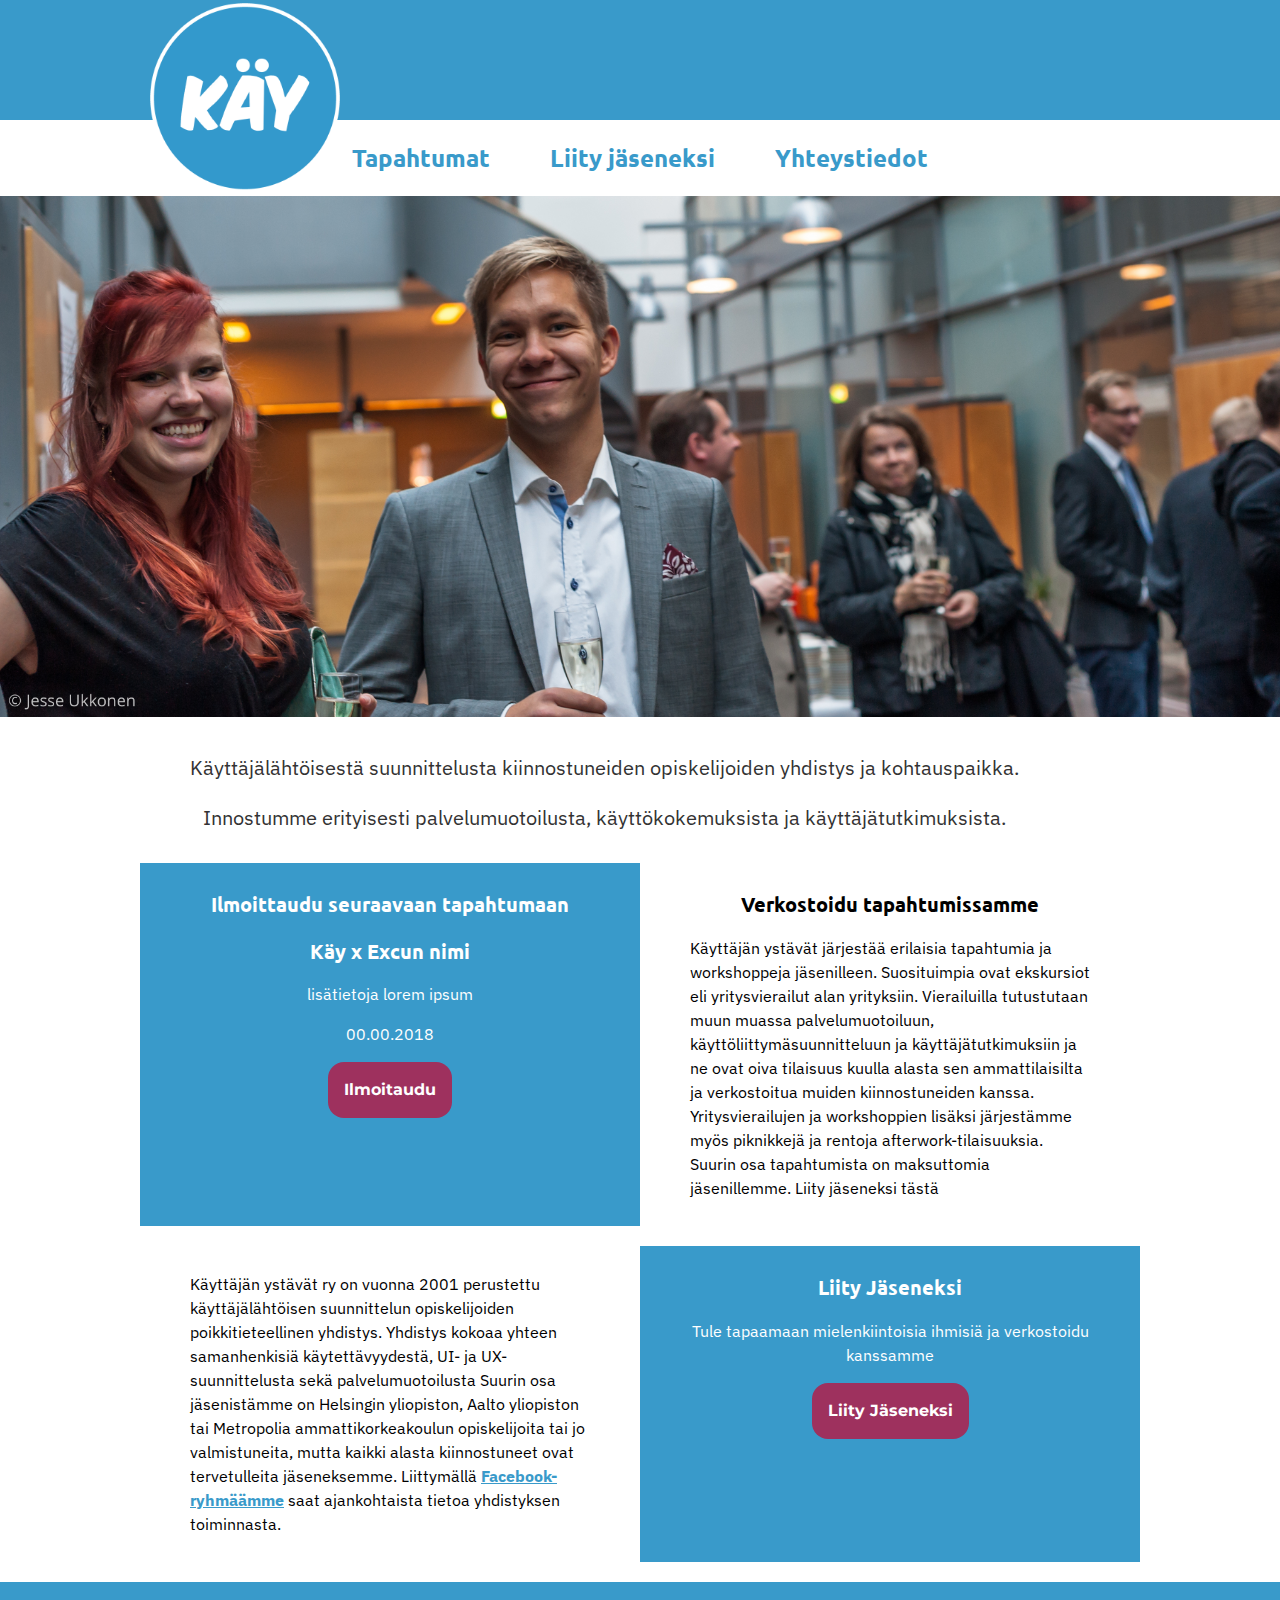
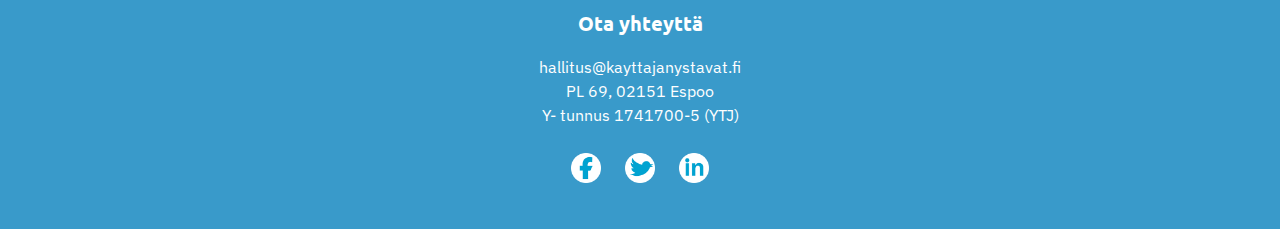
<file: index.html>
<!doctype html>
<html lang="fi">
<head>
  <meta charset="utf-8">
  <title>Käyttäjän Ystävät Ry</title>
  <meta name="viewport" content="width=device-width, initial-scale=1.0">
  <meta name="description" content="Käytettävyysalan poikkitieteellinen opiskelijajärjestö">
  <link rel="icon" href="pics/kay_logo_32x32.png" type="image/favicon">
  <link href="https://fonts.googleapis.com/css?family=Lato|Montserrat" rel="stylesheet">
  <link href="https://fonts.googleapis.com/icon?family=Material+Icons" rel="stylesheet">
  <link rel="stylesheet" type="text/css" href="styles.css">
  <!--[if IE]>
  	<link rel="stylesheet" type="text/css" href="all-ie-only.css" />
  <![endif]-->
</head>
<body>
  <header class="main-header">
    <div class="topbar">
      <button class="menuBtn" aria-controls="mobile-nav"><i class="material-icons" onclick="openNav()">menu</i></button>
      <img src="pics/kay_logo.png" alt="kaylogo">
    </div>
    <nav class="main-nav">
      <ul>
        <li><a href="#events">Tapahtumat</a></li>
        <li><a href="#join">Liity jäseneksi</a></li>
        <li><a href="#contact">Yhteystiedot</a></li>
      </ul>
    </nav>
    <nav class="mobile-nav" id="mobile-nav">
      <a role="menuitem" href="javascript:void(0)" class="closebtn" onclick="closeNav()">&times;</a>
      <a role="menuitem" href="#events">Tapahtumat</a>
      <a role="menuitem" href="#join">Liity jäseneksi</a>
      <a role="menuitem" href="#contact">Yhteystiedot</a>
    </nav>
    <div role="banner">
      <img class="topphoto" id="topphoto" src="pics/topphoto.jpg" alt="Käyttäjän ystävät pöhisemässä">
    </div>
  </header>
  <main class="main-content">
    <div class="wrappertop">
      <section class="info">
        <p>Käyttäjälähtöisestä suunnittelusta kiinnostuneiden  opiskelijoiden yhdistys ja kohtauspaikka.</p>
        <p>Innostumme erityisesti palvelumuotoilusta, käyttökokemuksista ja käyttäjätutkimuksista.</p>
      </section>

      <section class="events" id="events">
        <h2>Ilmoittaudu seuraavaan tapahtumaan</h2>
        <div class="eventcard">
          <h2>Käy x Excun nimi</h2>
          <p>lisätietoja lorem ipsum</p>
          <p>00.00.2018</p>
          <p><a href="#" class="btn">Ilmoitaudu</a></p>
        </div>
      </section>

      <section class="verkostoidu" id="verkostoidu">
        <h2>Verkostoidu tapahtumissamme</h2>
        <p>Käyttäjän ystävät järjestää erilaisia tapahtumia ja workshoppeja jäsenilleen. Suosituimpia ovat ekskursiot  eli yritysvierailut alan yrityksiin.
          Vierailuilla tutustutaan muun muassa palvelumuotoiluun, käyttöliittymäsuunnitteluun ja käyttäjätutkimuksiin ja ne ovat oiva tilaisuus kuulla alasta sen ammattilaisilta  ja verkostoitua muiden kiinnostuneiden kanssa.
          Yritysvierailujen ja workshoppien lisäksi järjestämme myös piknikkejä ja rentoja afterwork-tilaisuuksia.
          Suurin osa tapahtumista on maksuttomia jäsenillemme.
          Liity jäseneksi tästä
        </p>
      </section>
    </div>
    <div class="wrapperbotm">
      <section class="join" id="join">
        <h2>Liity Jäseneksi</h2>
        <p>Tule tapaamaan mielenkiintoisia ihmisiä ja verkostoidu kanssamme</p>
        <p><a href="#" class="btn">Liity Jäseneksi</a></p>
      </section>

      <section class="moreinfo" id="moreinfo">
        <p>Käyttäjän ystävät ry on vuonna 2001 perustettu käyttäjälähtöisen suunnittelun opiskelijoiden poikkitieteellinen yhdistys.

        Yhdistys kokoaa yhteen samanhenkisiä käytettävyydestä, UI- ja UX-suunnittelusta sekä palvelumuotoilusta
        Suurin osa jäsenistämme on Helsingin yliopiston, Aalto yliopiston tai Metropolia ammattikorkeakoulun opiskelijoita tai jo valmistuneita, mutta kaikki alasta kiinnostuneet ovat tervetulleita jäseneksemme.

        Liittymällä  <a href=”https://www.facebook.com/groups/kayttajanystavat”>Facebook-ryhmäämme</a> saat ajankohtaista tietoa yhdistyksen toiminnasta.</p>
      </section>
    </div>
  </main>
  <footer class="contact" id="contact">
    <h2>Ota yhteyttä</h2>
    <ul>
      <li>hallitus@kayttajanystavat.fi</li>
      <li>PL 69, 02151 Espoo</li>
      <li>Y- tunnus 1741700-5 (YTJ)</li>
    </ul>
    <div class="somef">
      <a href="https://www.facebook.com/groups/kayttajanystavat/"><img class="footerimg" src="pics/facebook.png" alt="Facebook"></a>
      <a href="https://twitter.com/kayttajanystava"><img class="footerimg" src="pics/twitter.png" alt="Twitter"></a>
      <a href="https://www.linkedin.com/groups/4095106/profile"><img class="footerimg" src="pics/linkedin.png" alt="LinkedIn"></a>
    </div>
  </footer>
  </div>
  <script>
  /* Open mobile navigation */
  function openNav() {
    document.querySelector(".mobile-nav").style.width = "250px";
  }
  /* Close mobile navigation */
  function closeNav() {
    document.querySelector(".mobile-nav").style.width = "0";
  }
  </script>
</body>
</html>
</file>
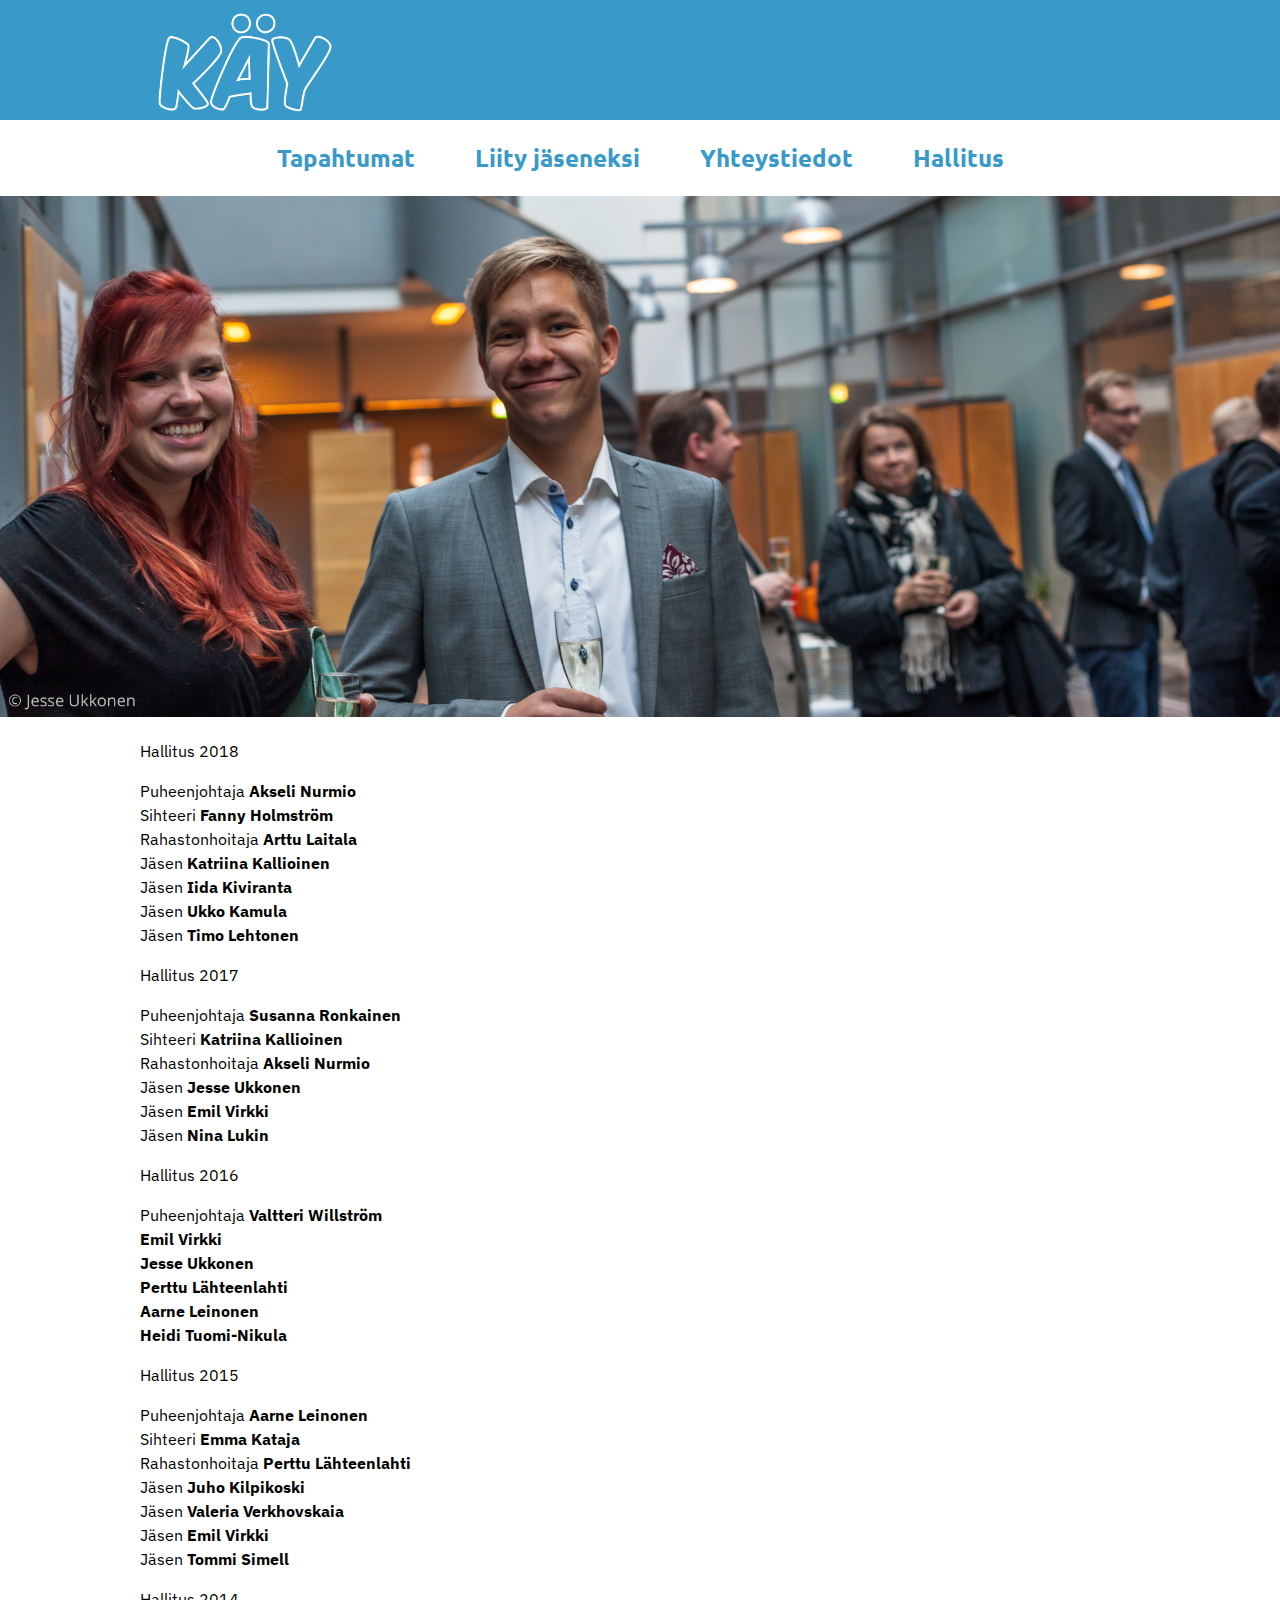
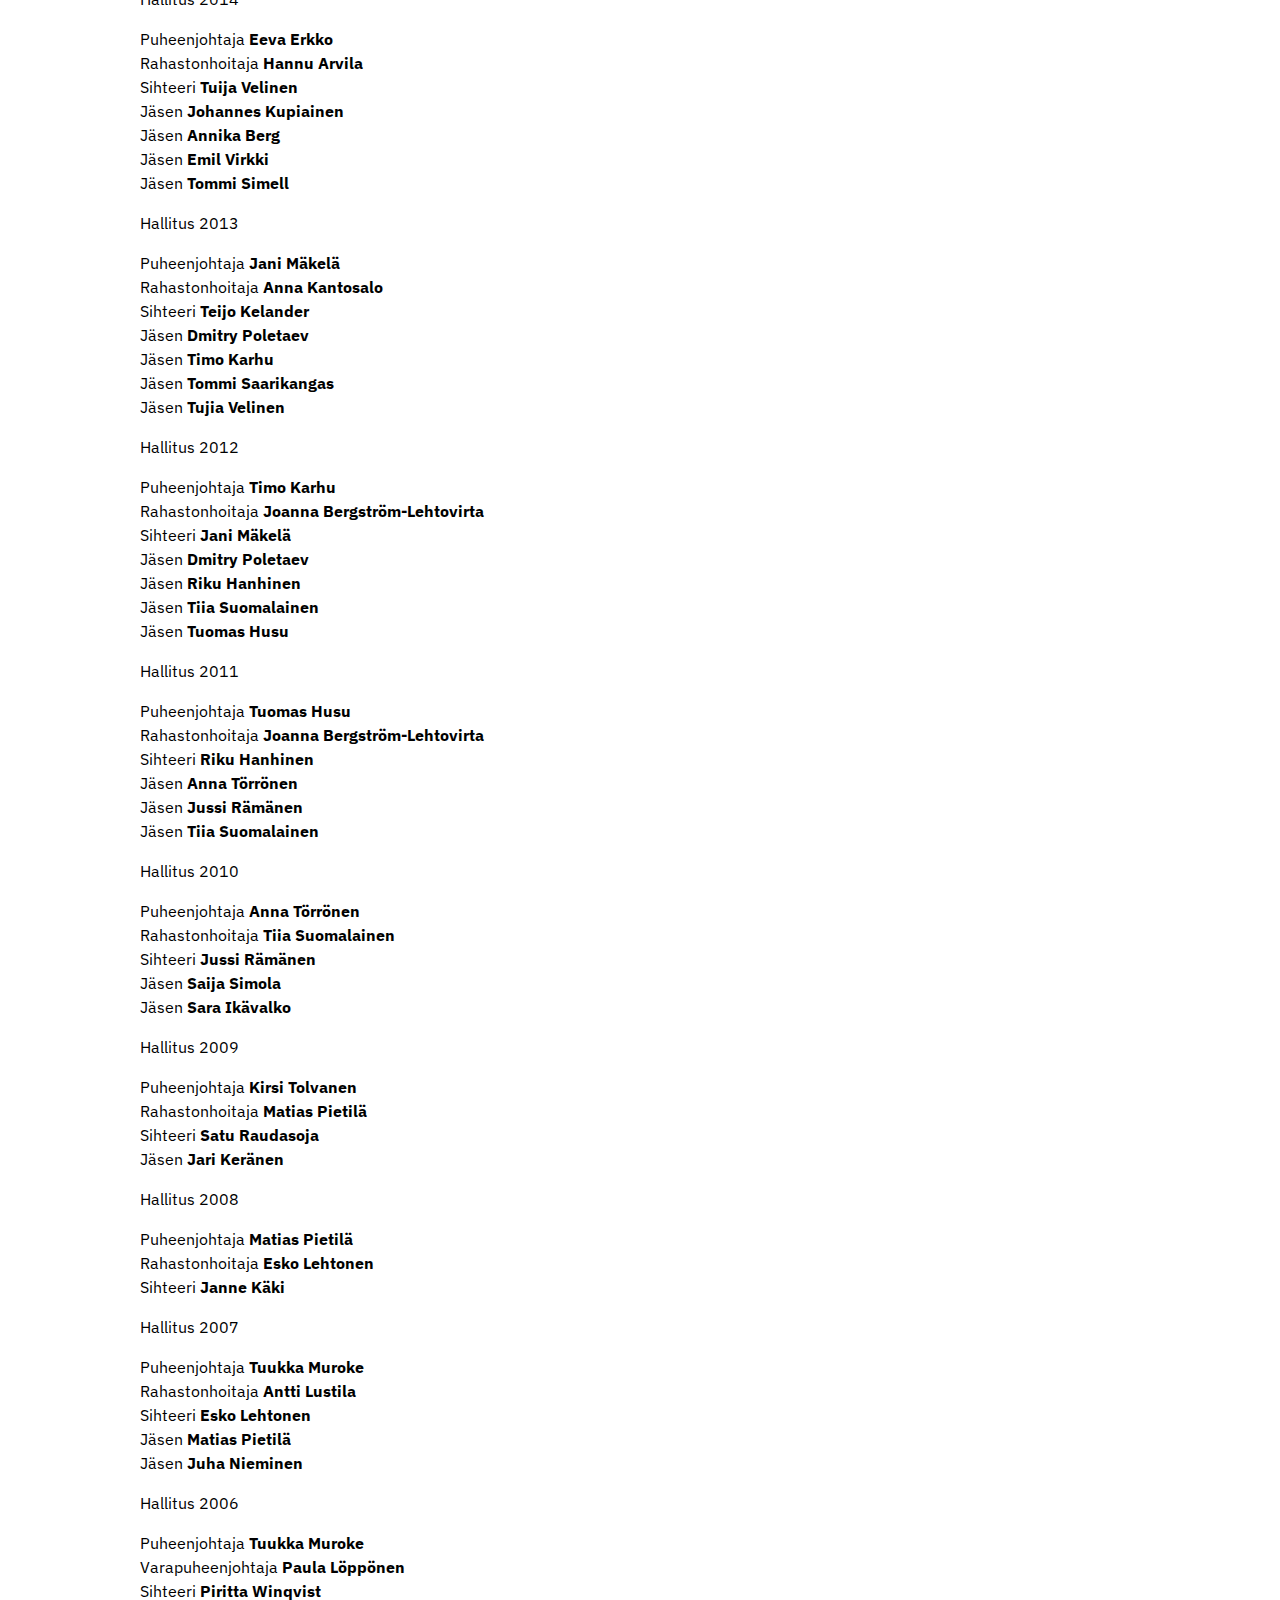
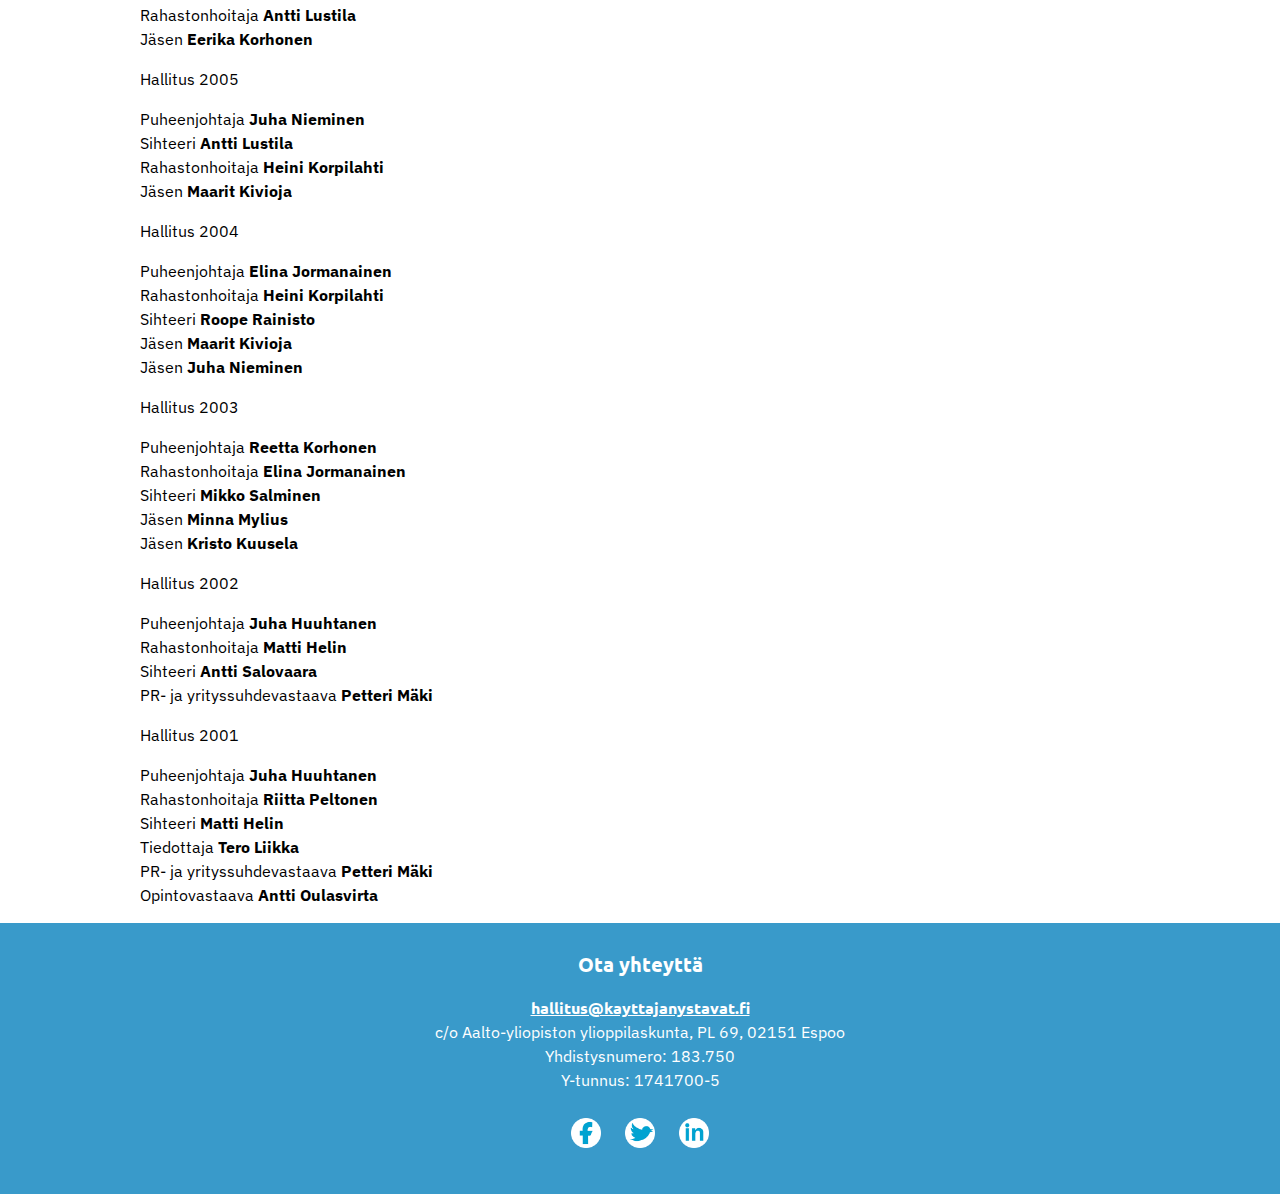
<file: hallitus/index.html>
<!doctype html>
<html lang="fi">
<head>
  <meta charset="utf-8">
  <title>Hallitus - Käyttäjän ystävät ry</title>
  <meta name="viewport" content="width=device-width, initial-scale=1.0">
  <meta name="description" content="Käyttäjän ystävät ry on käytettävyysopiskelijoiden ja muiden alasta kiinnostuneiden poikkitieteellinen yhdistys.">
  <link rel="icon" href="/pics/kay_logo_32x32.png" type="image/favicon">
  <link href="https://fonts.googleapis.com/css?family=Lato|Montserrat" rel="stylesheet">
  <link href="https://fonts.googleapis.com/icon?family=Material+Icons" rel="stylesheet">
  <link rel="stylesheet" type="text/css" href="/styles.css">
</head>
<body>
  <header class="main-header">
    <div class="topbar">
      <button class="menuBtn" aria-controls="mobile-nav"><i class="material-icons" onclick="openNav()">menu</i></button>
      <img src="/pics/kay-outlines.png" alt="kaylogo">
    </div>
    <nav class="main-nav">
      <ul>
        <li><a href="/#events">Tapahtumat</a></li>
        <li><a href="/#join">Liity jäseneksi</a></li>
        <li><a href="/#contact">Yhteystiedot</a></li>
        <li><a href="/hallitus/">Hallitus</a></li>
      </ul>
    </nav>
    <nav class="mobile-nav" id="mobile-nav">
      <a href="javascript:void(0)" class="closebtn" onclick="closeNav()">&times;</a>
      <a href="/#events">Tapahtumat</a>
      <a href="/#join">Liity jäseneksi</a>
      <a href="/#contact">Yhteystiedot</a>
      <a href="/hallitus/">Hallitus</a>
    </nav>
    <div role="banner">
      <img class="topphoto" id="topphoto" src="/pics/topphoto.jpg" alt="Käyttäjän ystävät">
    </div>
  </header>
  <main class="main-content">
    <div class="history">
      <p>Hallitus 2018<br />
      <div class="sisennys">
      Puheenjohtaja <strong>Akseli Nurmio</strong><br />
      Sihteeri <strong>Fanny Holmström</strong><br />
      Rahastonhoitaja <strong>Arttu Laitala</strong><br />
      Jäsen <strong>Katriina Kallioinen</strong><br />
      Jäsen <strong>Iida Kiviranta</strong><br />
      Jäsen <strong>Ukko Kamula</strong><br />
      Jäsen <strong>Timo Lehtonen</strong><br />
      </div></p>

      <p>Hallitus 2017<br />
      <div class="sisennys">
      Puheenjohtaja <strong>Susanna Ronkainen</strong><br />
      Sihteeri <strong>Katriina Kallioinen</strong><br />
      Rahastonhoitaja <strong>Akseli Nurmio</strong><br />
      Jäsen <strong>Jesse Ukkonen</strong><br />
      Jäsen <strong>Emil Virkki</strong><br />
      Jäsen <strong>Nina Lukin</strong><br />
      </div></p>

      <p>Hallitus 2016<br />
      <div class="sisennys">
      Puheenjohtaja <strong>Valtteri Willström</strong><br />
      <strong>Emil Virkki</strong><br />
      <strong>Jesse Ukkonen</strong><br />
      <strong>Perttu Lähteenlahti</strong><br />
      <strong>Aarne Leinonen</strong><br />
      <strong>Heidi Tuomi-Nikula</strong><br />
      </div></p>

      <p>Hallitus 2015<br />
      <div class="sisennys">
      Puheenjohtaja <strong>Aarne Leinonen</strong><br />
      Sihteeri <strong>Emma Kataja</strong><br />
      Rahastonhoitaja <strong>Perttu Lähteenlahti</strong><br />
      Jäsen <strong>Juho Kilpikoski</strong><br />
      Jäsen <strong>Valeria Verkhovskaia</strong><br />
      Jäsen <strong>Emil Virkki</strong><br />
      Jäsen <strong>Tommi Simell</strong><br />
      </div></p>

      <p>Hallitus 2014<br />
      <div class="sisennys">
      Puheenjohtaja <strong>Eeva Erkko</strong><br />
      Rahastonhoitaja <strong>Hannu Arvila</strong><br />
      Sihteeri <strong>Tuija Velinen</strong><br />
      Jäsen <strong>Johannes Kupiainen</strong><br />
      Jäsen <strong>Annika Berg</strong><br />
      Jäsen <strong>Emil Virkki</strong><br />
      Jäsen <strong>Tommi Simell</strong><br />
      </div></p>

      <p>Hallitus 2013<br />
      <div class="sisennys">
      Puheenjohtaja <strong>Jani Mäkelä</strong><br />
      Rahastonhoitaja <strong>Anna Kantosalo</strong><br />
      Sihteeri <strong>Teijo Kelander</strong><br />
      Jäsen <strong>Dmitry Poletaev</strong><br />
      Jäsen <strong>Timo Karhu</strong><br />
      Jäsen <strong>Tommi Saarikangas</strong><br />
      Jäsen <strong>Tujia Velinen</strong><br />
      </div></p>

      <p>Hallitus 2012<br />
      <div class="sisennys">
      Puheenjohtaja <strong>Timo Karhu</strong><br />
      Rahastonhoitaja <strong>Joanna Bergström-Lehtovirta</strong><br />
      Sihteeri <strong>Jani Mäkelä</strong><br />
      Jäsen <strong>Dmitry Poletaev</strong><br />
      Jäsen <strong>Riku Hanhinen</strong><br />
      Jäsen <strong>Tiia Suomalainen</strong><br />
      Jäsen <strong>Tuomas Husu</strong><br />
      </div></p>

      <p>Hallitus 2011<br />
      <div class="sisennys">
      Puheenjohtaja <strong>Tuomas Husu</strong><br />
      Rahastonhoitaja <strong>Joanna Bergström-Lehtovirta</strong><br />
      Sihteeri <strong>Riku Hanhinen</strong><br />
      Jäsen <strong>Anna Törrönen</strong><br />
      Jäsen <strong>Jussi Rämänen</strong><br />
      Jäsen <strong>Tiia Suomalainen</strong><br />
      </div></p>

      <p>Hallitus 2010<br />
      <div class="sisennys">
      Puheenjohtaja <strong>Anna Törrönen</strong><br />
      Rahastonhoitaja <strong>Tiia Suomalainen</strong><br />
      Sihteeri <strong>Jussi Rämänen</strong><br />
      Jäsen <strong>Saija Simola</strong><br />
      Jäsen <strong>Sara Ikävalko</strong>
      </div></p>

      <p>Hallitus 2009<br />
      <div class="sisennys">
      Puheenjohtaja <strong>Kirsi Tolvanen</strong><br />
      Rahastonhoitaja <strong>Matias Pietilä</strong><br />
      Sihteeri <strong>Satu Raudasoja</strong><br />
      Jäsen <strong>Jari Keränen</strong>
      </div></p>

      <p>Hallitus 2008<br />
      <div class="sisennys">
      Puheenjohtaja <strong>Matias Pietilä</strong><br />
      Rahastonhoitaja <strong>Esko Lehtonen</strong><br />
      Sihteeri <strong>Janne Käki</strong>
      </div></p>

      <p>Hallitus 2007<br />
      <div class="sisennys">
      Puheenjohtaja <strong>Tuukka Muroke</strong><br />
      Rahastonhoitaja <strong>Antti Lustila</strong><br />
      Sihteeri <strong>Esko Lehtonen</strong><br />
      Jäsen <strong>Matias Pietilä</strong><br />
      Jäsen <strong>Juha Nieminen</strong>
      </div></p>

      <p>Hallitus 2006<br />
      <div class="sisennys">
      Puheenjohtaja <strong>Tuukka Muroke</strong><br />
      Varapuheenjohtaja <strong>Paula Löppönen</strong><br />
      Sihteeri <strong>Piritta Winqvist</strong><br />
      Rahastonhoitaja <strong>Antti Lustila</strong><br />
      Jäsen <strong>Eerika Korhonen</strong>
      </div></p>

      <p>Hallitus 2005<br />
      <div class="sisennys">
      Puheenjohtaja <strong>Juha Nieminen</strong><br />
      Sihteeri <strong>Antti Lustila</strong><br />
      Rahastonhoitaja <strong>Heini Korpilahti</strong><br />
      Jäsen <strong>Maarit Kivioja</strong>
      </div></p>

      <p>Hallitus 2004<br />
      <div class="sisennys">
      Puheenjohtaja <strong>Elina Jormanainen</strong><br />
      Rahastonhoitaja <strong>Heini Korpilahti</strong><br />
      Sihteeri <strong>Roope Rainisto</strong><br />
      Jäsen <strong>Maarit Kivioja</strong><br />
      Jäsen <strong>Juha Nieminen</strong>
      </div></p>

      <p>Hallitus 2003<br />
      <div class="sisennys">
      Puheenjohtaja <strong>Reetta Korhonen</strong><br />
      Rahastonhoitaja <strong>Elina Jormanainen</strong><br />
      Sihteeri <strong>Mikko Salminen</strong><br />
      Jäsen <strong>Minna Mylius</strong><br />
      Jäsen <strong>Kristo Kuusela</strong>
      </div></p>

      <p>Hallitus 2002<br />
      <div class="sisennys">
      Puheenjohtaja <strong>Juha Huuhtanen</strong><br />
      Rahastonhoitaja <strong>Matti Helin</strong><br />
      Sihteeri <strong>Antti Salovaara</strong><br />
      PR- ja yrityssuhdevastaava <strong>Petteri Mäki</strong>
      </div></p>

      <p>Hallitus 2001<br />
      <div class="sisennys">
      Puheenjohtaja <strong>Juha Huuhtanen</strong><br />
      Rahastonhoitaja <strong>Riitta Peltonen</strong><br />
      Sihteeri <strong>Matti Helin</strong><br />
      Tiedottaja <strong>Tero Liikka</strong><br />
      PR- ja yrityssuhdevastaava <strong>Petteri Mäki</strong><br />
      Opintovastaava <strong>Antti Oulasvirta</strong>
      </div></p>
    </div>
  </main>
  <footer class="contact" id="contact">
    <h2>Ota yhteyttä</h2>
    <ul>
      <li><a href="mailto:&#104;&#97;&#108;&#108;&#105;&#116;&#117;&#115;&#64;&#107;&#97;&#121;&#116;&#116;&#97;&#106;&#97;&#110;&#121;&#115;&#116;&#97;&#118;&#97;&#116;&#46;&#102;&#105;">&#104;&#97;&#108;&#108;&#105;&#116;&#117;&#115;&#64;&#107;&#97;&#121;&#116;&#116;&#97;&#106;&#97;&#110;&#121;&#115;&#116;&#97;&#118;&#97;&#116;&#46;&#102;&#105;</a></li>
      <li>c/o Aalto-yliopiston ylioppilaskunta, PL 69, 02151 Espoo</li>
      <li>Yhdistysnumero: 183.750</li>
      <li>Y-tunnus: 1741700-5</li>
    </ul>
    <div class="somef">
      <a href="https://www.facebook.com/groups/kayttajanystavat/"><img class="footerimg" src="/pics/facebook.png" alt="Facebook"></a>
      <a href="https://twitter.com/kayttajanystava"><img class="footerimg" src="/pics/twitter.png" alt="Twitter"></a>
      <a href="https://www.linkedin.com/groups/4095106/profile"><img class="footerimg" src="/pics/linkedin.png" alt="LinkedIn"></a>
    </div>
  </footer>
  </div>
  <script>
  /* Open mobile navigation */
  function openNav() {
    document.querySelector(".mobile-nav").style.width = "250px";
  }
  /* Close mobile navigation */
  function closeNav() {
    document.querySelector(".mobile-nav").style.width = "0";
  }
  </script>
</body>
</html>
</file>
<file: styles.css>
@import url('https://fonts.googleapis.com/css?family=IBM+Plex+Sans|Ubuntu');

html {
  font: 10px/1.5 'IBM Plex Sans', sans-serif;
  box-sizing: border-box;
}
*, *::before, *::after {
  box-sizing: inherit;
}

body {
  margin: 0;
  padding: 0;
  font-size: 1.6rem;
  color: black;
}

h1, h2, h3, h4, h5 {
  text-align: center;
  font-family: 'Ubuntu', sans-serif;
}

ul > li > a {
  font-family: 'Ubuntu', sans-serif;
}

h1 {
  font-size: 2.4rem;
  color: #399aca;
}

h2 {
  font-size: 2rem;
}

h3 {
  font-size: 1.4rem;
}

a {
  font-weight: bold;
  color: #399aca;
}

img {
  max-width: 100%;
  height: auto;
}

.topbar {
  height: 75px;
  background-color: #399aca;
}

.topbar > img {
  width: 75px;
  height: auto;
  position: relative;
  left: -200px;
}
.menuBtn {
  display: block;
  position: relative;
  top: 50%;
  transform: translateY(-50%);
  margin-left: 20px;
  border: none;
  background: none;
}
.menuBtn i {
  font-size: 40px;
  color: #fff;
}
.menuBtn:hover i {
  cursor: pointer;
  color: #9e315e;
}
.main-nav {
  display: none;
  text-align: center;
}
.main-nav ul {
  display: inline-flex;
  margin: 0;
  padding: 0;
  font-size: 1.5em;
  list-style: none;
}
.main-nav ul li {
  padding: 20px 30px;
}
.main-nav ul li a {
  text-decoration: none;
}
.main-nav ul li a:hover {
  color: #9e315e;
}
.mobile-nav {
  height: 100%;
  width: 0;
  position: fixed;
  top: 0;
  left: 0;
  z-index: 100;
  background-color: #fff;
  overflow: hidden;
  white-space: nowrap;
  padding-top: 60px;
  transition: 0.5s;
}
.mobile-nav a {
    padding: 8px 8px 8px 32px;
    text-decoration: none;
    font-size: 1.5em;
    color: #399aca;
    display: block;
    transition: 0.3s;
}
.mobile-nav a:hover {
    color: #9e315e;
}
.mobile-nav .closebtn {
    position: absolute;
    top: 0;
    right: 25px;
    font-size: 36px;
    margin-left: 50px;
}



/* INFO */
.info, .verkostoidu, .events, .moreinfo, .contact {
  padding: 1rem 5%;
}

.info {
  text-align: center;
  font-size: 2rem;
  color: #333
}

.events {
  background-color: #399aca;
  color: #fff;
}

.eventcard {
  text-align: center;
}

.btn {
  display: inline-block;
  text-decoration: none;
  font-weight: bold;
  background-color: #9e315e;
  color: #fff;
  padding: 1em;
  border-radius: 1em;
  font-family: 'Montserrat', sans-serif;
}

.join {
  background-color: #399aca;
  padding: 1rem 5%;
  padding-bottom: 3rem;
  color: white;
  text-align: center;
}

.contact {
  background-color: #399aca;
  padding-bottom: 3rem;
  color: white;
  text-align: center;
}
.contact ul {
  list-style: none;
  padding: 0;
}
.contact a {
  color: inherit;
}
.contact > .somef > a > img {
  width: 3rem;
  height: auto;
  margin: 1rem;
}

/* Tabletti / Työpöytä layout */
@media only screen and (min-width: 768px) {
  .main-nav {
    display: block;
  }
  .menuBtn {
    display: none;
  }
  .wrappertop {
    display: flex;
    flex-direction: row;
    flex-wrap: wrap;
    padding-bottom: 20px;
  }
  .wrapperbotm {
    display: flex;
    flex-direction: row-reverse;
    flex-wrap: wrap;
    padding-bottom: 20px;
  }
  .events, .join {
    width: 50%;
  }
  .verkostoidu, .moreinfo {
    width: 50%;
  }

  main {
    max-width: 1000px;
    margin: auto;
  }

  .topbar {
    height: 120px;
  }

  .topbar > img {
    width: 190px;
    height: auto;
    position: relative;
    top: 3px;
    left: 150px;
  }
}
</file>
